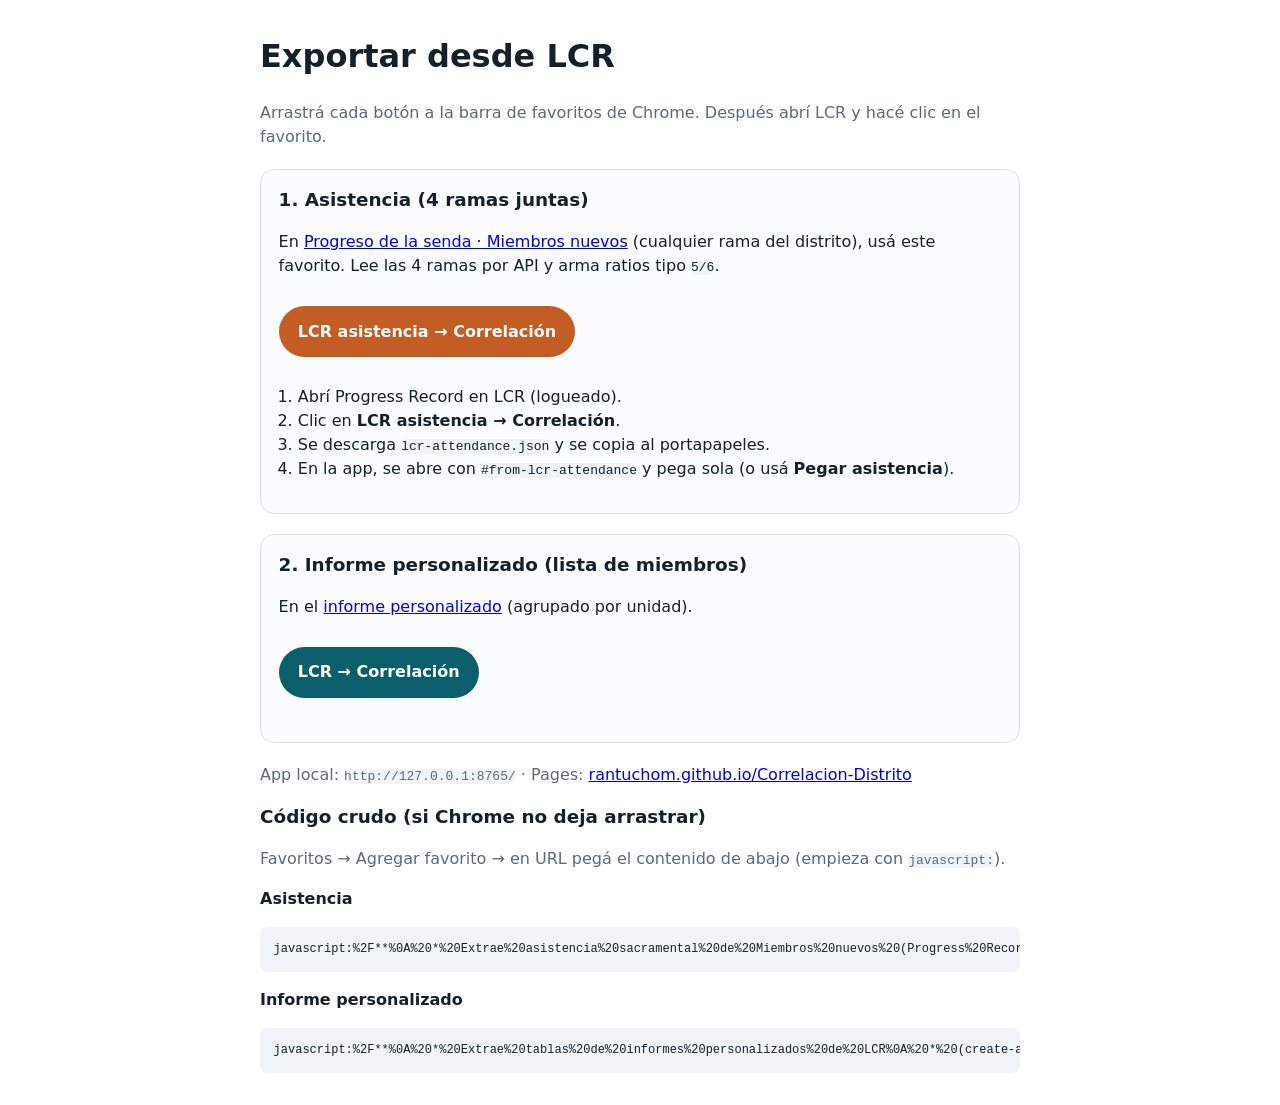
<file: bookmarklet.html>
<!DOCTYPE html>
<html lang="es">
<head>
  <meta charset="UTF-8" />
  <meta name="viewport" content="width=device-width, initial-scale=1" />
  <title>Bookmarklets LCR → Correlación</title>
  <style>
    body {
      font-family: "Segoe UI", system-ui, sans-serif;
      max-width: 760px;
      margin: 2rem auto;
      padding: 0 1rem;
      line-height: 1.5;
      color: #14212b;
    }
    a.bookmarklet {
      display: inline-block;
      margin: 0.75rem 0.5rem 0.75rem 0;
      padding: 0.85rem 1.2rem;
      background: #0b5f6b;
      color: white;
      text-decoration: none;
      border-radius: 999px;
      font-weight: 700;
    }
    a.bookmarklet--alt { background: #c45c26; }
    code, pre {
      background: #f0f4f6;
      border-radius: 8px;
    }
    pre { padding: 0.85rem; overflow: auto; font-size: 0.75rem; max-height: 220px; }
    ol { padding-left: 1.2rem; }
    .note { color: #5c6b76; }
    .card {
      border: 1px solid #d7dee4;
      border-radius: 14px;
      padding: 1rem 1.1rem;
      margin: 1.25rem 0;
      background: #fafcfd;
    }
    h2 { font-size: 1.15rem; margin: 0 0 0.5rem; }
  </style>
</head>
<body>
  <h1>Exportar desde LCR</h1>
  <p class="note">
    Arrastrá cada botón a la barra de favoritos de Chrome. Después abrí LCR y hacé clic en el favorito.
  </p>

  <div class="card">
    <h2>1. Asistencia (4 ramas juntas)</h2>
    <p>
      En
      <a href="https://lcr.churchofjesuschrist.org/one-work/progress-record?lang=spa&tab=recentConverts">Progreso de la senda · Miembros nuevos</a>
      (cualquier rama del distrito), usá este favorito. Lee las 4 ramas por API y arma ratios tipo <code>5/6</code>.
    </p>
    <p>
      <a class="bookmarklet bookmarklet--alt" id="bmAtt" href="#">LCR asistencia → Correlación</a>
    </p>
    <ol>
      <li>Abrí Progress Record en LCR (logueado).</li>
      <li>Clic en <strong>LCR asistencia → Correlación</strong>.</li>
      <li>Se descarga <code>lcr-attendance.json</code> y se copia al portapapeles.</li>
      <li>En la app, se abre con <code>#from-lcr-attendance</code> y pega sola (o usá <strong>Pegar asistencia</strong>).</li>
    </ol>
  </div>

  <div class="card">
    <h2>2. Informe personalizado (lista de miembros)</h2>
    <p>
      En el
      <a href="https://lcr.churchofjesuschrist.org/mlt/report/create-a-report/custom-reports-details/89b9829a-b2ba-4a3b-a6e2-fdfc1f4400cd">informe personalizado</a>
      (agrupado por unidad).
    </p>
    <p>
      <a class="bookmarklet" id="bm" href="#">LCR → Correlación</a>
    </p>
  </div>

  <p class="note">
    App local: <code>http://127.0.0.1:8765/</code> · Pages:
    <a href="https://rantuchom.github.io/Correlacion-Distrito/">rantuchom.github.io/Correlacion-Distrito</a>
  </p>

  <h2>Código crudo (si Chrome no deja arrastrar)</h2>
  <p class="note">Favoritos → Agregar favorito → en URL pegá el contenido de abajo (empieza con <code>javascript:</code>).</p>
  <p><strong>Asistencia</strong></p>
  <pre id="rawAtt">Cargando…</pre>
  <p><strong>Informe personalizado</strong></p>
  <pre id="rawReport">Cargando…</pre>

  <script>
    function wire(file, linkId, preId) {
      return fetch(file)
        .then((r) => r.text())
        .then((code) => {
          const href = "javascript:" + encodeURIComponent(code);
          document.getElementById(linkId).href = href;
          document.getElementById(preId).textContent = href;
        });
    }
    wire("lcr-attendance-bookmarklet.js", "bmAtt", "rawAtt");
    wire("lcr-bookmarklet.js", "bm", "rawReport");
  </script>
</body>
</html>
</file>
